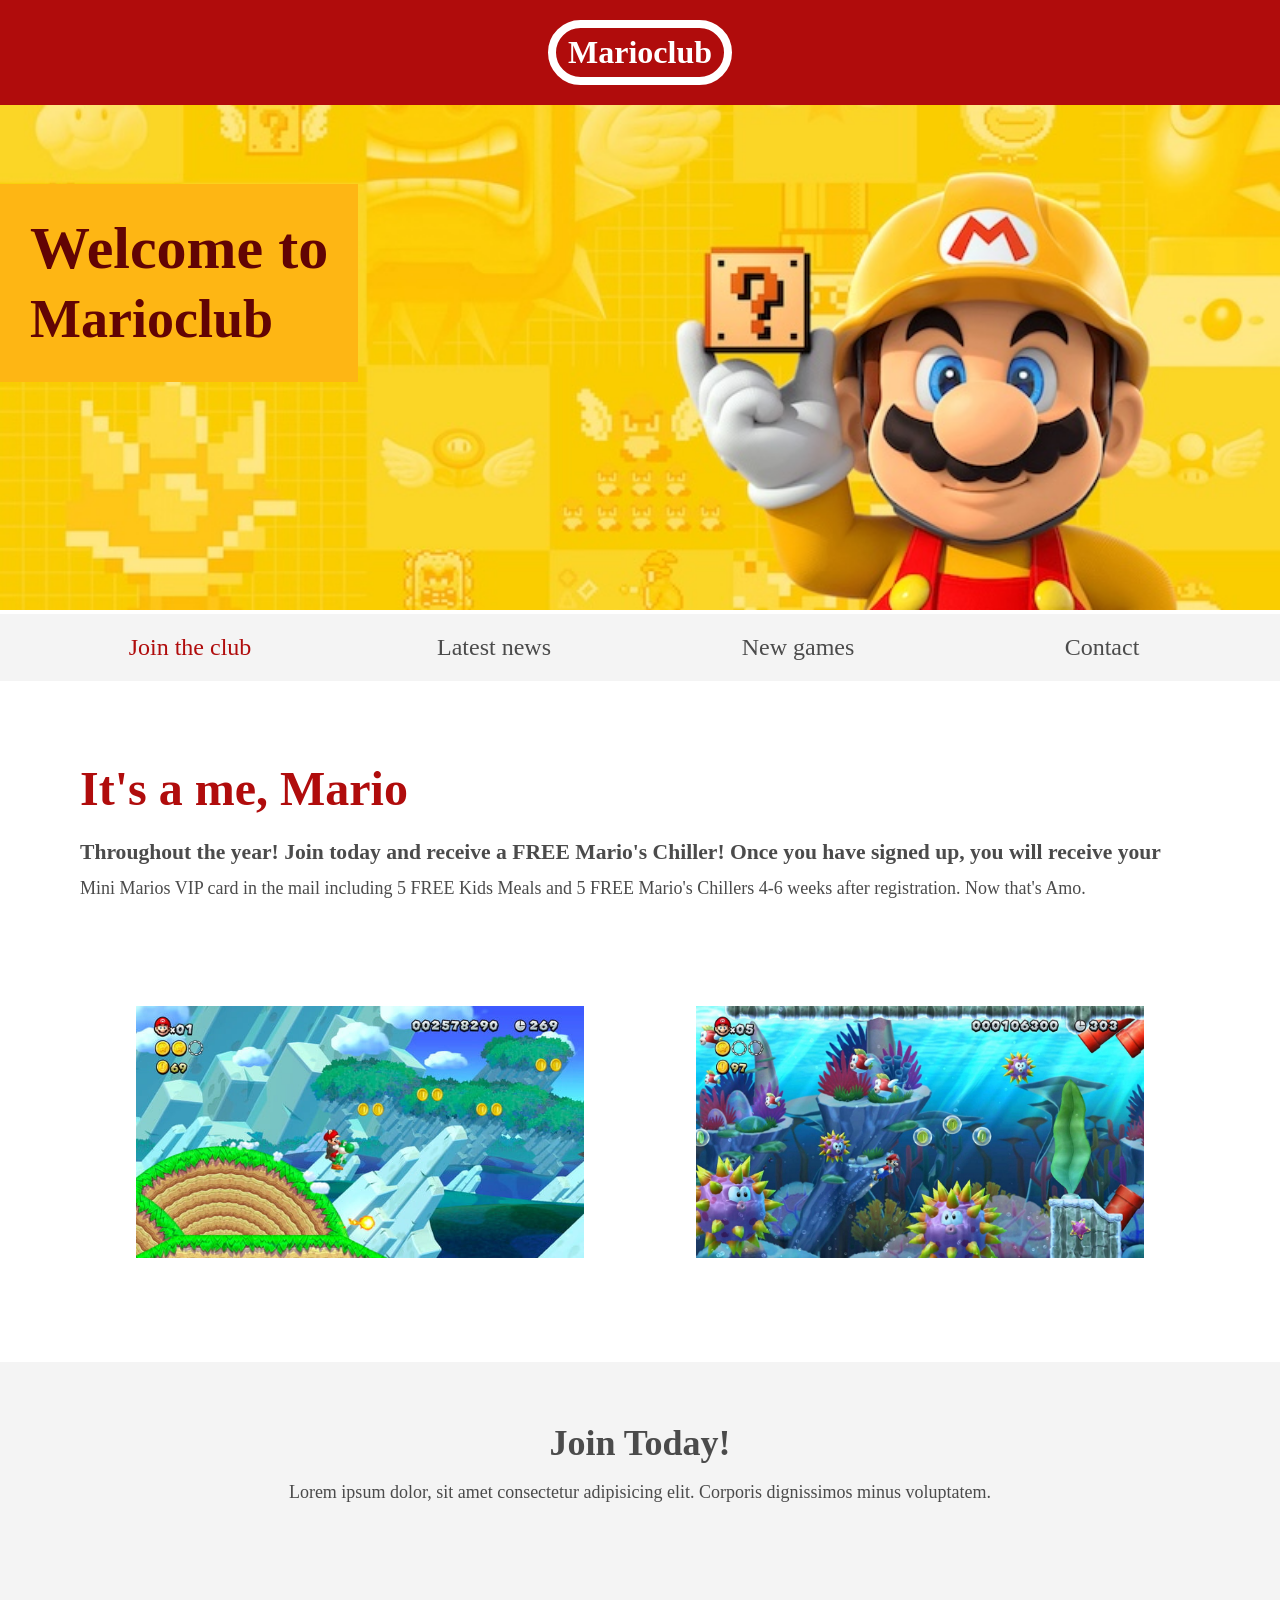
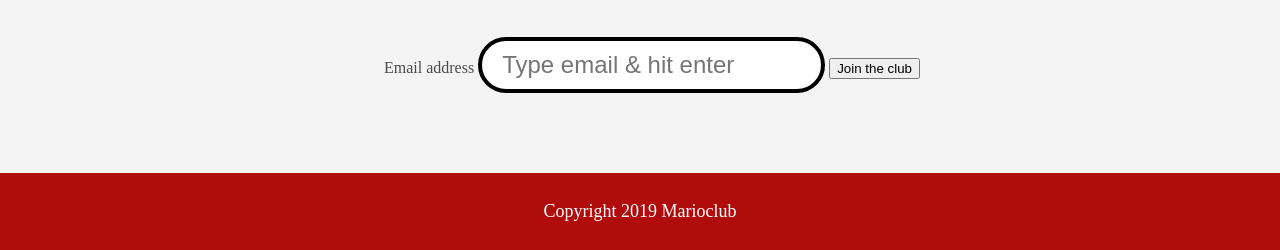
<file: index.html>
<!DOCTYPE html>
<html lang="en">
<head>
    <meta charset="utf-8">
    <meta name="viewport" content="width=device-width, initial-scale=1.0">
    <link rel="shortcut icon" href="img/favicon.ico" type="image/x-icon">
    <link rel="icon" href="img/favicon.ico" type="image/x-icon">
    <link rel="stylesheet" href="css/style.css">
    <title>Marioclub - Home</title>
</head>

<body>
    <header>
        <a href="index.html">
            <span>Marioclub</span>
        </a>
    </header>
    <section class="banner">
        <img src="img/banner.webp" alt="marioclub welcome banner">
        <div class="welcome">
            <h1>Welcome to <br><span>Marioclub</span></h1>
        </div>
    </section>
    <nav class="main-nav">
        <ul>
            <li><a href="index.html" class="join" aria-current="page">Join the club</a></li>
            <li><a href="news.html">Latest news</a></li>
            <li><a href="games.html">New games</a></li>
            <li><a href="contact.html">Contact</a></li>
        </ul>
    </nav>
    <main>
        <article>
            <h2>It's a me, Mario</h2>
            <p>Throughout the year! Join today and receive a FREE Mario's Chiller! Once you have signed up, you will receive your Mini Marios VIP card in the mail including 5 FREE Kids Meals and 5 FREE Mario's Chillers 4-6 weeks after registration. Now that's Amo.</p>
        </article>
        <ul class="images">
            <li><img src="img/thumb-1.webp" alt="" loading="lazy"></li>
            <li><img src="img/thumb-2.webp" alt="" loading="lazy"></li>
        </ul>
    </main>
    <section class="join">
        <h2>Join Today!</h2>
        <p>Lorem ipsum dolor, sit amet consectetur adipisicing elit. Corporis dignissimos minus voluptatem.</p>
         <form>
            <label for="email">Email address</label>

            <input type="email" id="email" name="email" placeholder="Type email & hit enter" required autocomplete="email">
            <button type="submit">Join the club</button>
        </form>
    </section>
    <footer>
        <p class="copyright">Copyright 2019 Marioclub</p>
    </footer>
</body>

</html>
</file>
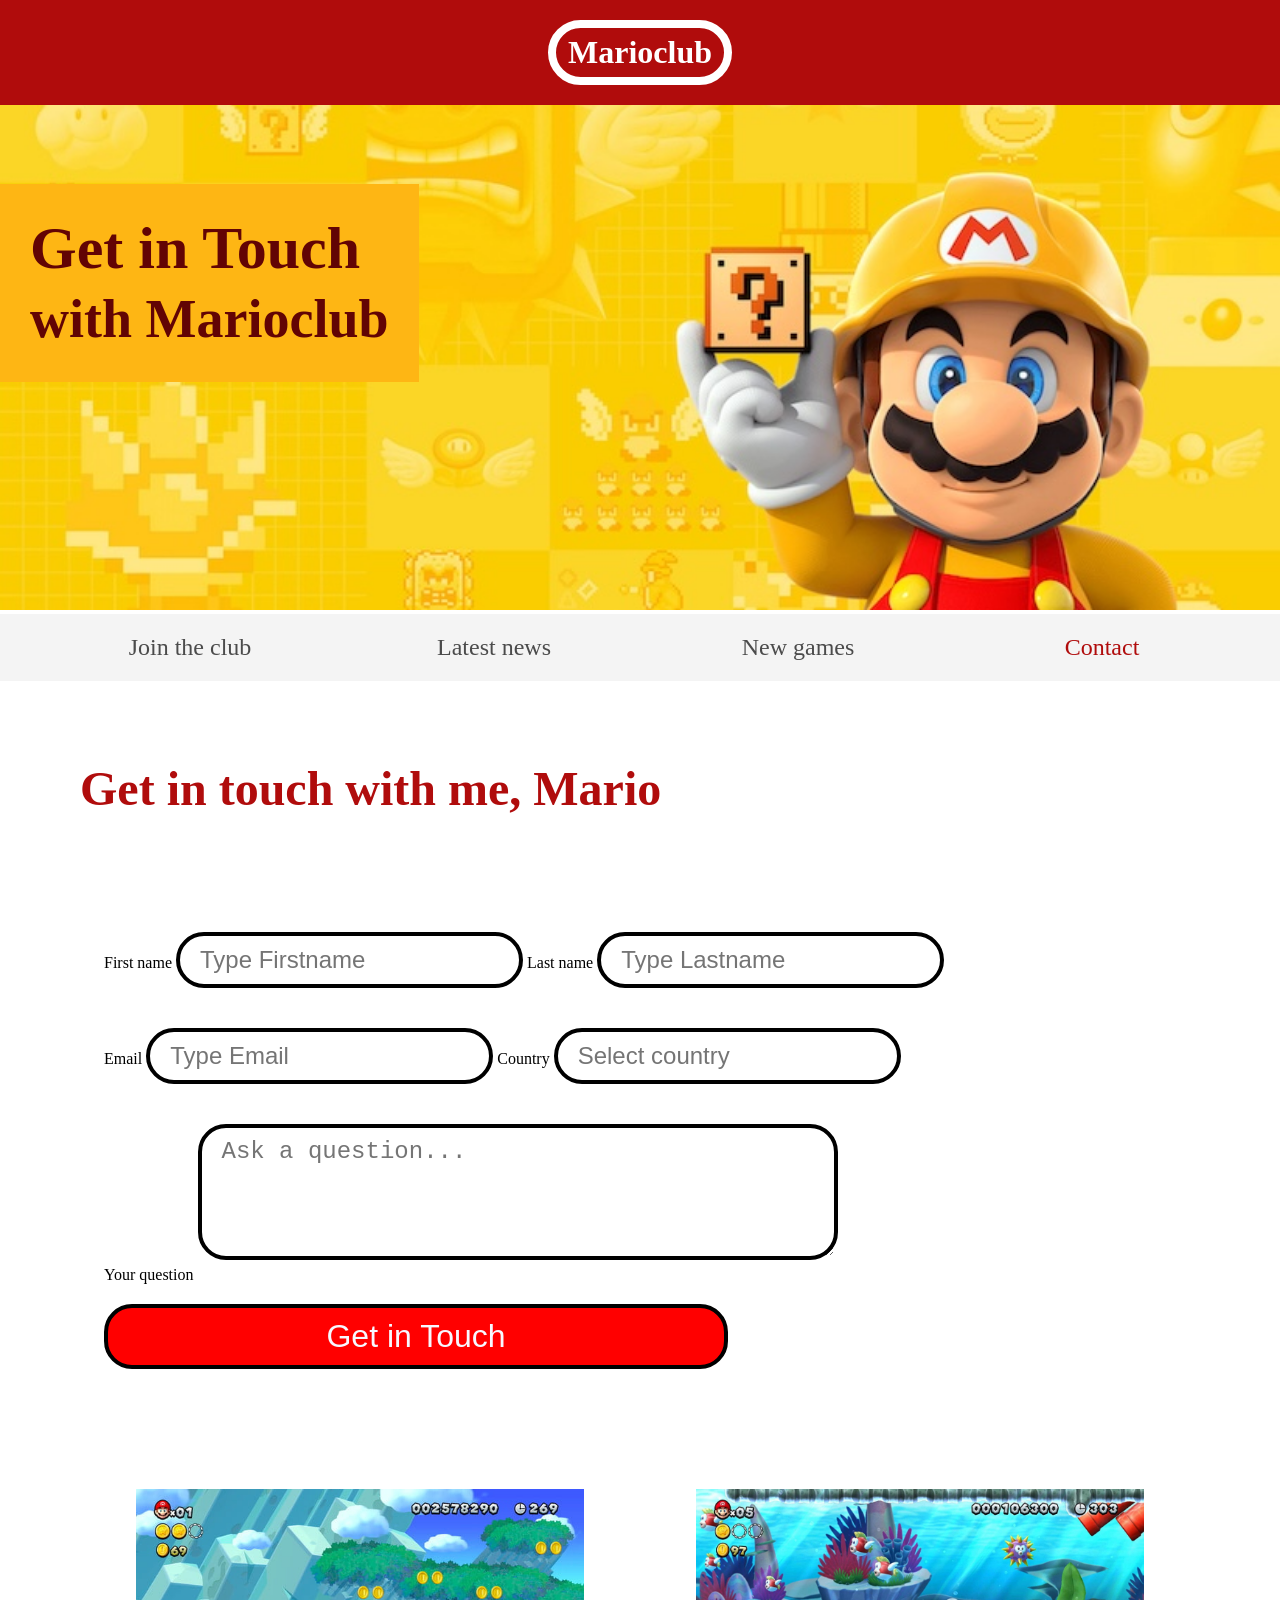
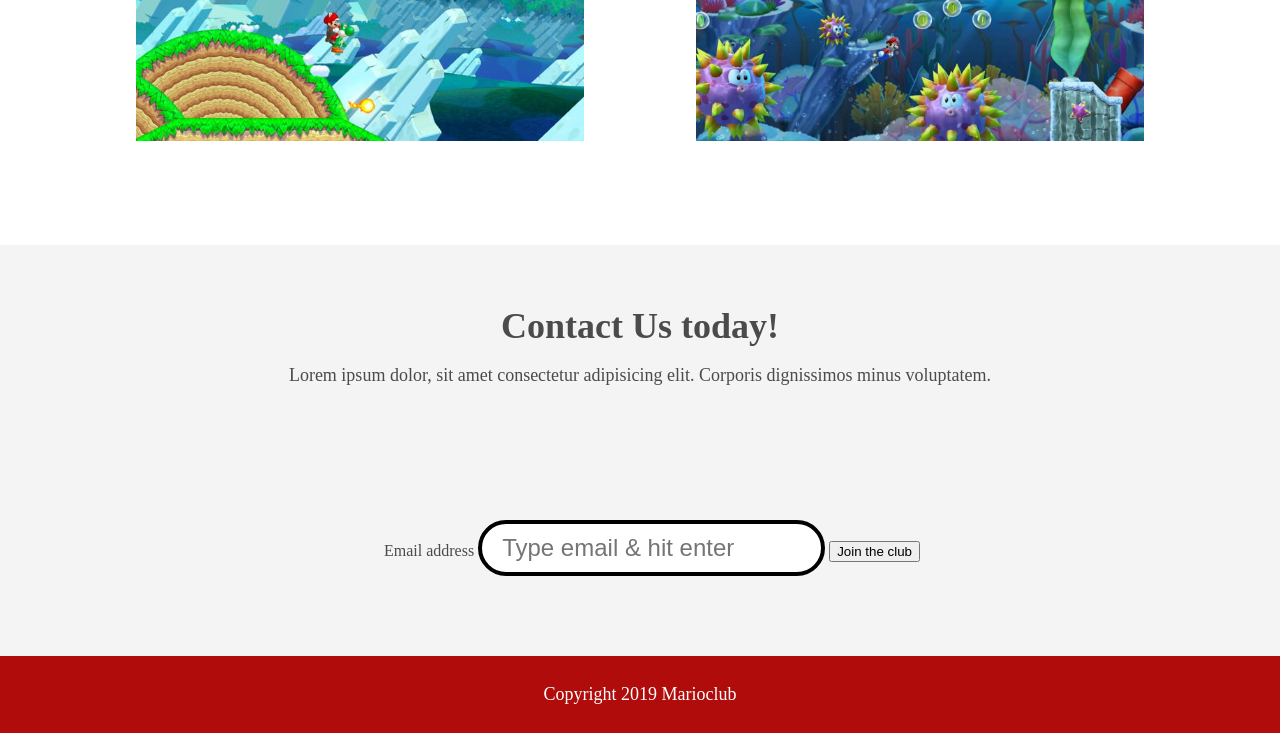
<file: contact.html>
<!DOCTYPE html>
<html lang="en">

<head>
    <meta charset="utf-8">
    <meta name="viewport" content="width=device-width, initial-scale=1.0">
    <link rel="shortcut icon" href="img/favicon.ico" type="image/x-icon">
    <link rel="icon" href="img/favicon.ico" type="image/x-icon">
    <link rel="stylesheet" href="css/style.css">
    <title>Marioclub - Contact</title>
</head>

<body>
    <header>
        <a href="index.html">
            <span>Marioclub</span>
        </a>
    </header>
    <section class="banner">
        <img src="img/banner.webp" alt="marioclub welcome banner">
        <div class="welcome">
            <h1>Get in Touch<br><span>with Marioclub</span></h1>
        </div>
    </section>
    <nav class="main-nav">
        <ul>
            <li><a href="index.html">Join the club</a></li>
            <li><a href="news.html">Latest news</a></li>
            <li><a href="games.html">New games</a></li>
            <li><a href="contact.html" class="join" aria-current="page">Contact</a></li>
        </ul>
    </nav>
    <main>
        <article>
            <h2>Get in touch with me, Mario</h2>
            <form>
                <label for="firstname">First name</label>
                <input type="text" id="firstname" name="fname" placeholder="Type Firstname" required autocomplete="given-name">

                <label for="lastname">Last name</label>
                <input type="text" id="lastname" name="lname" placeholder="Type Lastname" required autocomplete="family-name"><br/>

                <label for="type-email">Email</label>
                <input type="email" id="type-email" name="mail" placeholder="Type Email" required autocomplete="email">

                <label for="country">Country</label>
                <input list="countries" name="country" id="country" placeholder="Select country" autocomplete="country-name">

                <datalist id="countries">
                    <option value="Albania">
                    <option value="Austria">
                    <option value="Belarus">
                    <option value="Belgium">
                    <option value="Bosnia">
                    <option value="Bulgaria">
                    <option value="Croatia">
                    <option value="Czech Republic">
                    <option value="Denmark">
                    <option value="Finland">
                    <option value="France">
                    <option value="Georgia">
                    <option value="Germany">
                    <option value="Greece">
                    <option value="Hungary">
                    <option value="Ireland">
                    <option value="Italy">
                    <option value="Kazakhstan">
                    <option value="Lithuania">
                    <option value="Netherlands">
                    <option value="Norway">
                    <option value="Poland">
                    <option value="Portugal">
                    <option value="Romania">
                    <option value="Russia">
                    <option value="Serbia">
                    <option value="Slovakia">
                    <option value="Spain">
                    <option value="Turkey">
                    <option value="Sweden">
                    <option value="Switzerland">
                    <option value="Ukraine">
                    <option value="United Kingdom">
                </datalist>
                <br />
                <label for="question">Your question</label>
                <textarea id="question" name="question" rows="4" cols="40" placeholder="Ask a question..."></textarea>
                <input type="submit" value="Get in Touch">
            </form>
        </article>
        <ul class="images">
            <li><img src="img/thumb-1.webp" alt="" loading="lazy"></li>
            <li><img src="img/thumb-2.webp" alt="" loading="lazy"></li>
        </ul>
    </main>
    <section class="join">
        <h2>Contact Us today!</h2>
        <p>Lorem ipsum dolor, sit amet consectetur adipisicing elit. Corporis dignissimos minus voluptatem.</p>
        <form>
            <label for="email">Email address</label>

            <input type="email" id="email" name="email" placeholder="Type email & hit enter" required autocomplete="email">
            <button type="submit">Join the club</button>

        </form>

    </section>
    <footer>
        <p class="copyright">Copyright 2019 Marioclub</p>
    </footer>
</body>

</html>
</file>
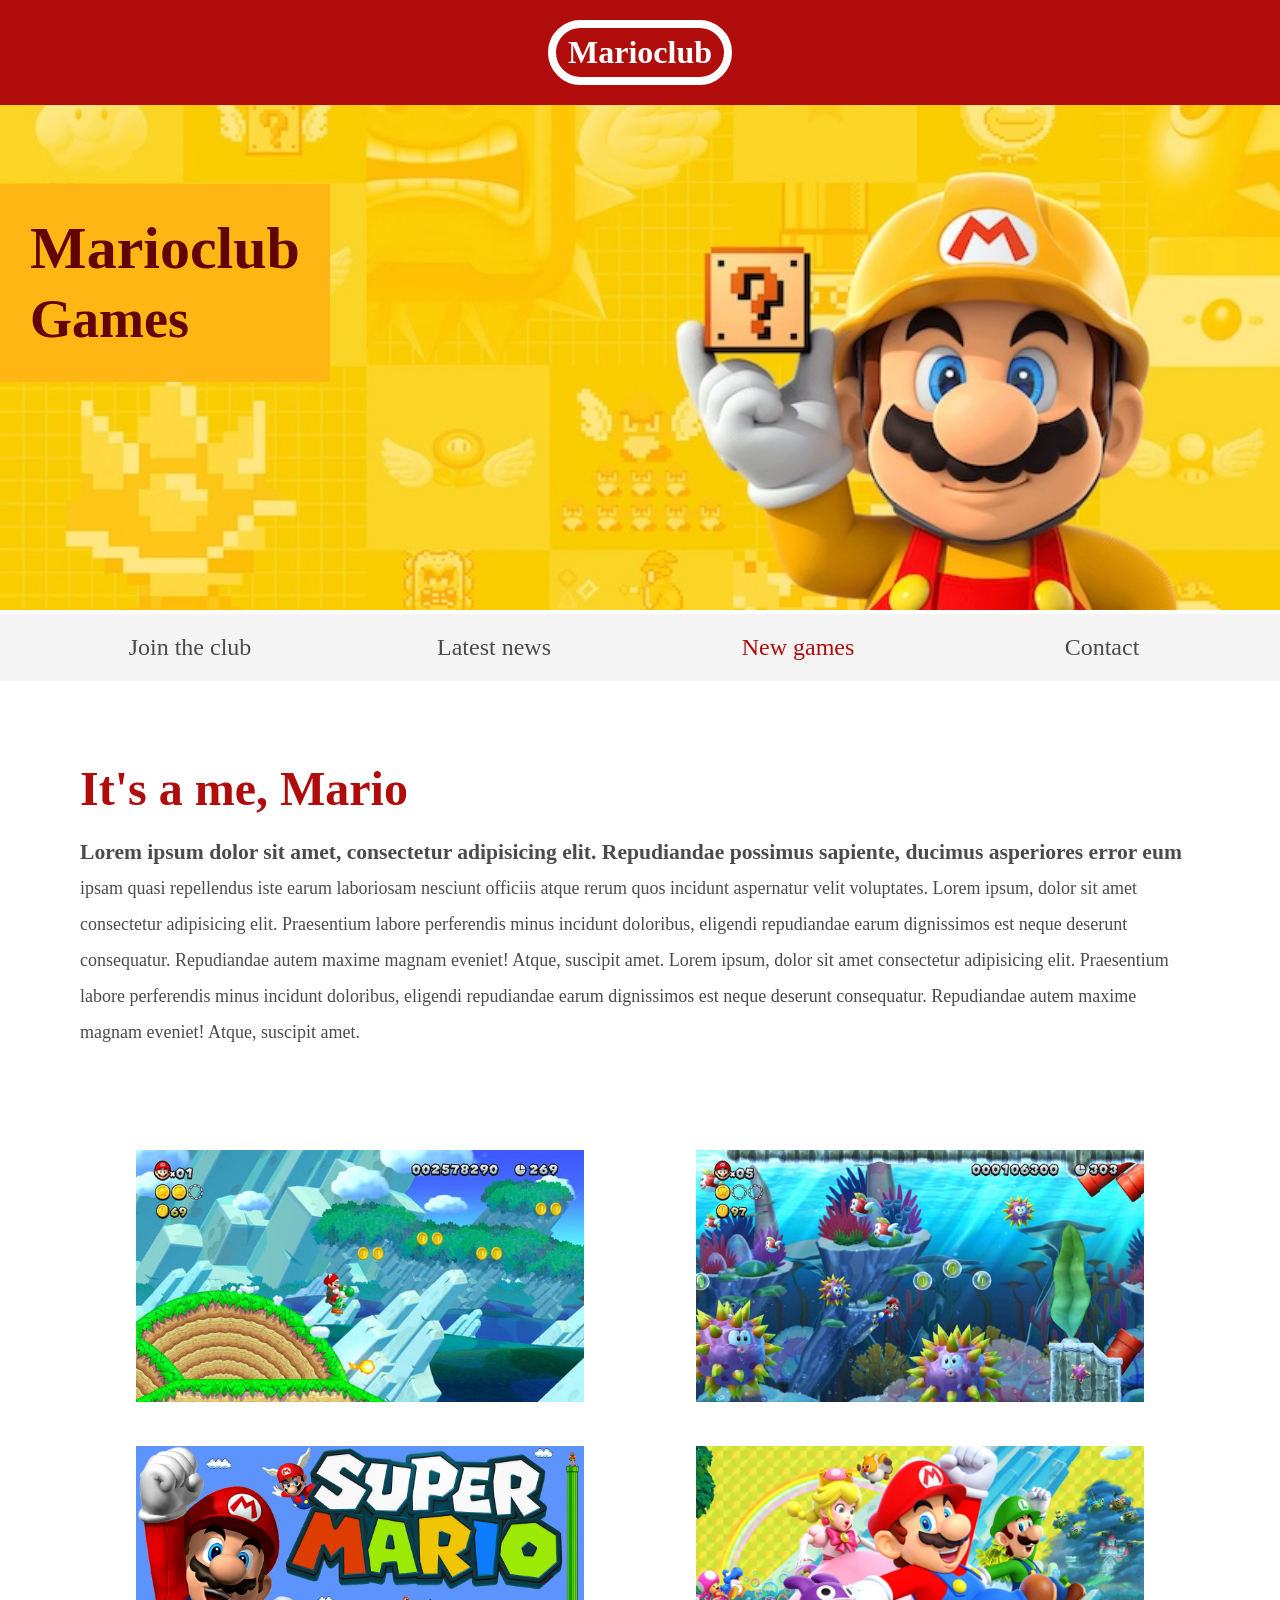
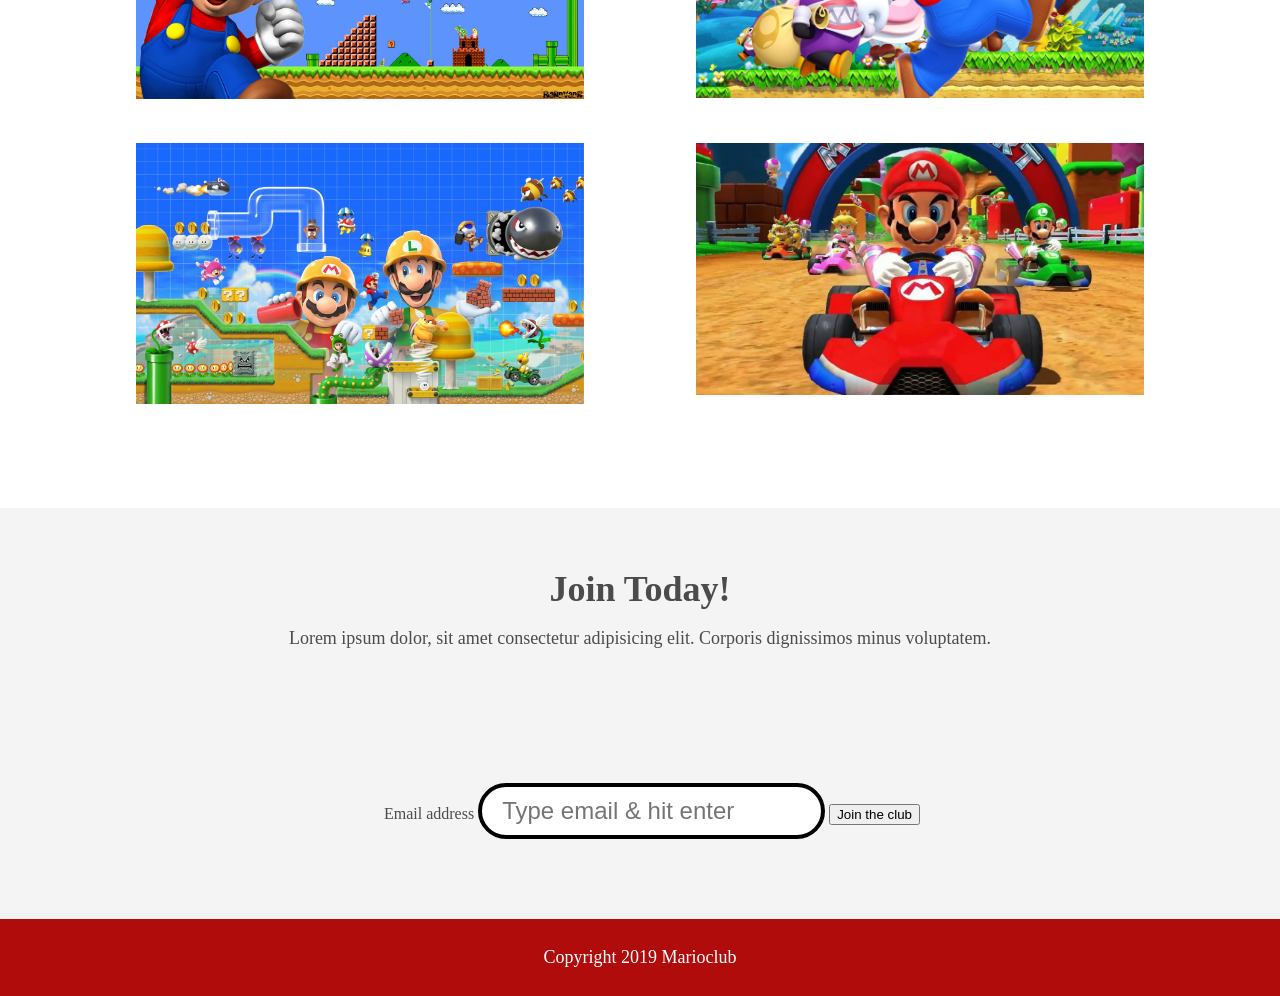
<file: games.html>
<!DOCTYPE html>
<html lang="en">

<head>
    <meta charset="utf-8">
    <meta name="viewport" content="width=device-width, initial-scale=1.0">
    <link rel="shortcut icon" href="img/favicon.ico" type="image/x-icon">
    <link rel="icon" href="img/favicon.ico" type="image/x-icon">
    <link rel="stylesheet" href="css/style.css">
    <title>Marioclub - Games</title>
</head>

<body>
    <header>
        <a href="index.html">
            <span>Marioclub</span>
        </a>
    </header>
    <section class="banner">
        <img src="img/banner.webp" alt="marioclub welcome banner">
        <div class="welcome">
            <h1>Marioclub<br><span>Games</span></h1>
        </div>
    </section>
    <nav class="main-nav">
        <ul>
            <li><a href="index.html">Join the club</a></li>
            <li><a href="news.html">Latest news</a></li>
            <li><a href="games.html" class="join" aria-current="page">New games</a></li>
            <li><a href="contact.html">Contact</a></li>
        </ul>
    </nav>
    <main>
        <article>
            <h2>It's a me, Mario</h2>
            <p>Lorem ipsum dolor sit amet, consectetur adipisicing elit. Repudiandae possimus sapiente, ducimus asperiores error eum ipsam quasi repellendus iste earum laboriosam nesciunt officiis atque rerum quos incidunt aspernatur velit voluptates. Lorem ipsum, dolor sit amet consectetur adipisicing elit. Praesentium labore perferendis minus incidunt doloribus, eligendi repudiandae earum dignissimos est neque deserunt consequatur. Repudiandae autem maxime magnam eveniet! Atque, suscipit amet. Lorem ipsum, dolor sit amet consectetur adipisicing elit. Praesentium labore perferendis minus incidunt doloribus, eligendi repudiandae earum dignissimos est neque deserunt consequatur. Repudiandae autem maxime magnam eveniet! Atque, suscipit amet.</p>
        </article>
        <ul class="images">
            <li class="coverimage"><img src="img/thumb-1.webp" alt="Spil New Super Mario Bros U Deluxe" loading="lazy"></li>
            <li class="coverimage"><img src="img/thumb-2.webp" alt="Spil New Super Mario Bros. Wii" loading="lazy"></li>
            <li class="coverimage"><img src="img/thumb-3.webp" alt="Spil Super Mario Maker" loading="lazy"></li>
            <li class="coverimage"><img src="img/thumb-4.webp" alt="Spil New Super Mario Bros. U" loading="lazy"></li>
            <li class="coverimage"><img src="img/thumb-5.webp" alt="Spil Super Mario Maker 2" loading="lazy"></li>
            <li class="coverimage"><img src="img/thumb-6.webp" alt="Spil Mario Kart 7" loading="lazy"></li>
        </ul>
    </main>
    <section class="join">
        <h2>Join Today!</h2>
        <p>Lorem ipsum dolor, sit amet consectetur adipisicing elit. Corporis dignissimos minus voluptatem.</p>
        <form>
            <label for="email">Email address</label>

            <input type="email" id="email" name="email" placeholder="Type email & hit enter" required autocomplete="email">
            <button type="submit">Join the club</button>

        </form>
    </section>
    <footer>
        <p class="copyright">Copyright 2019 Marioclub</p>
    </footer>
</body>

</html>
</file>
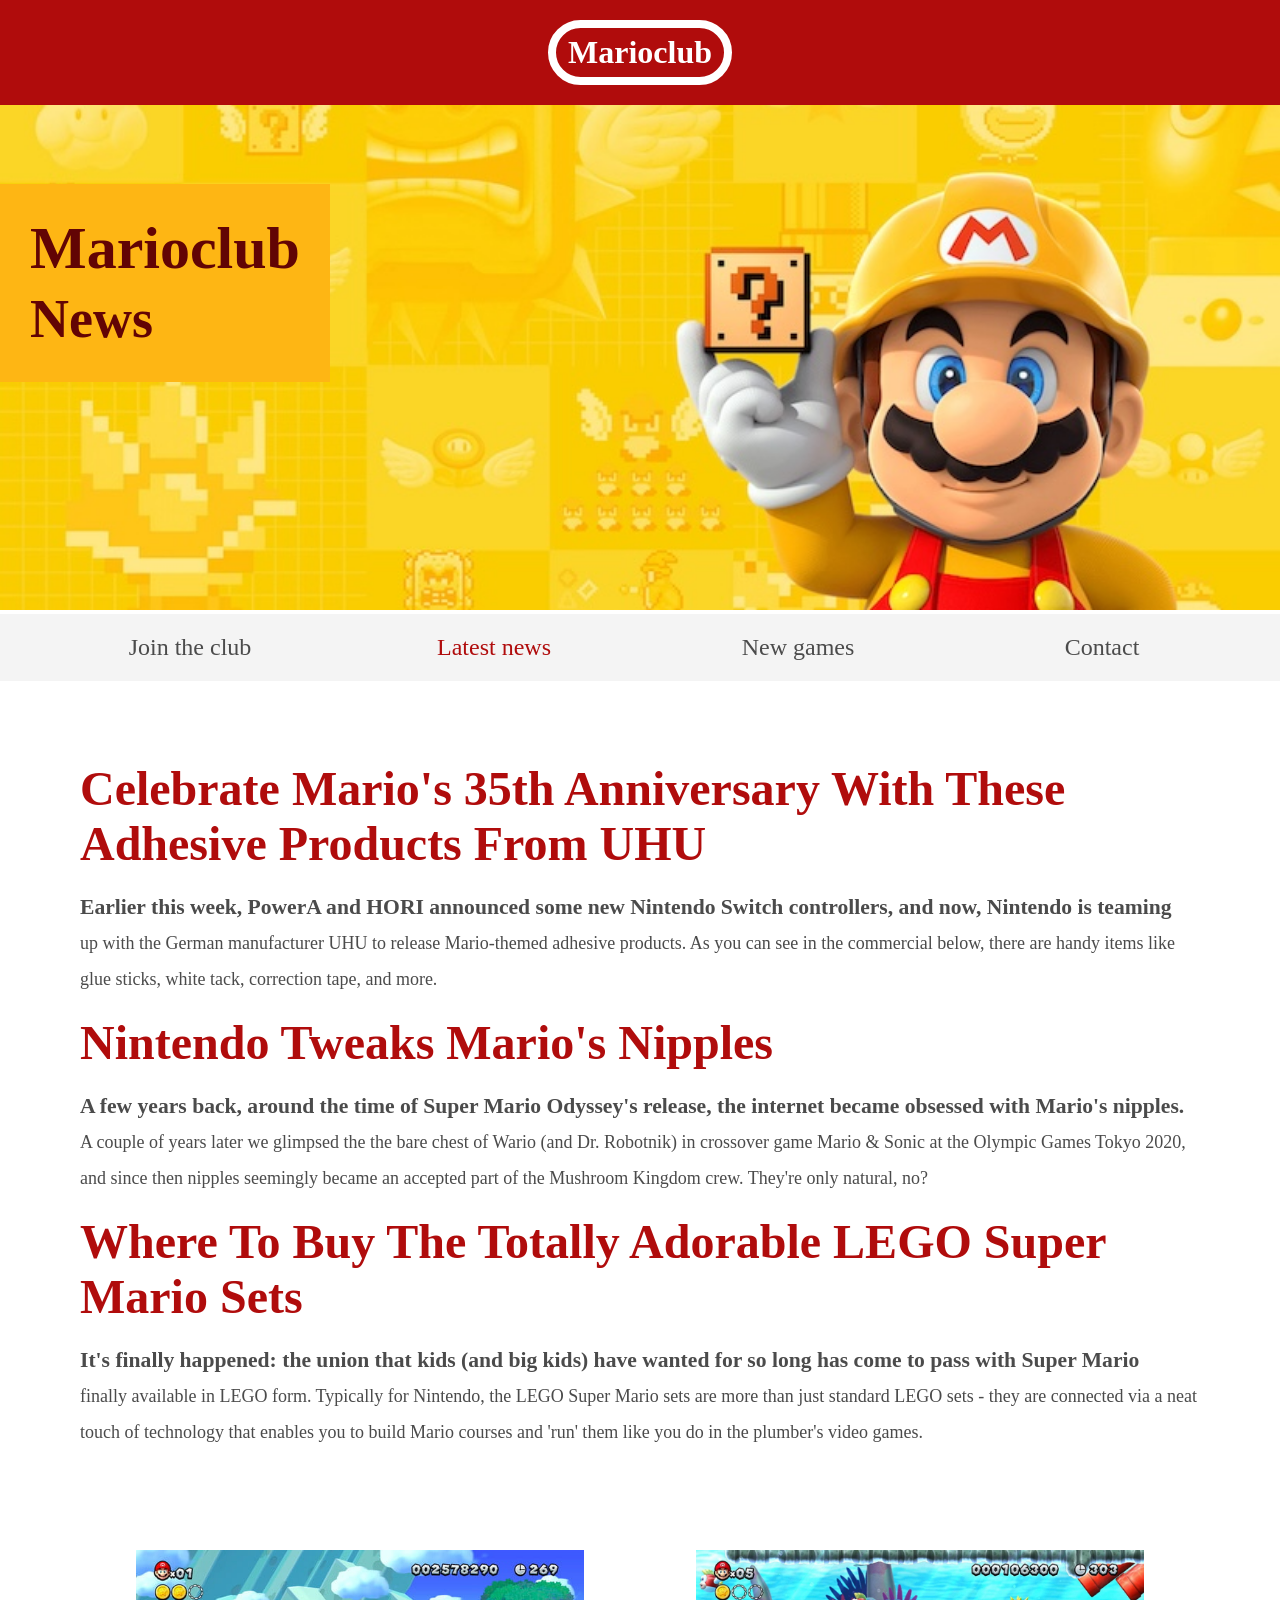
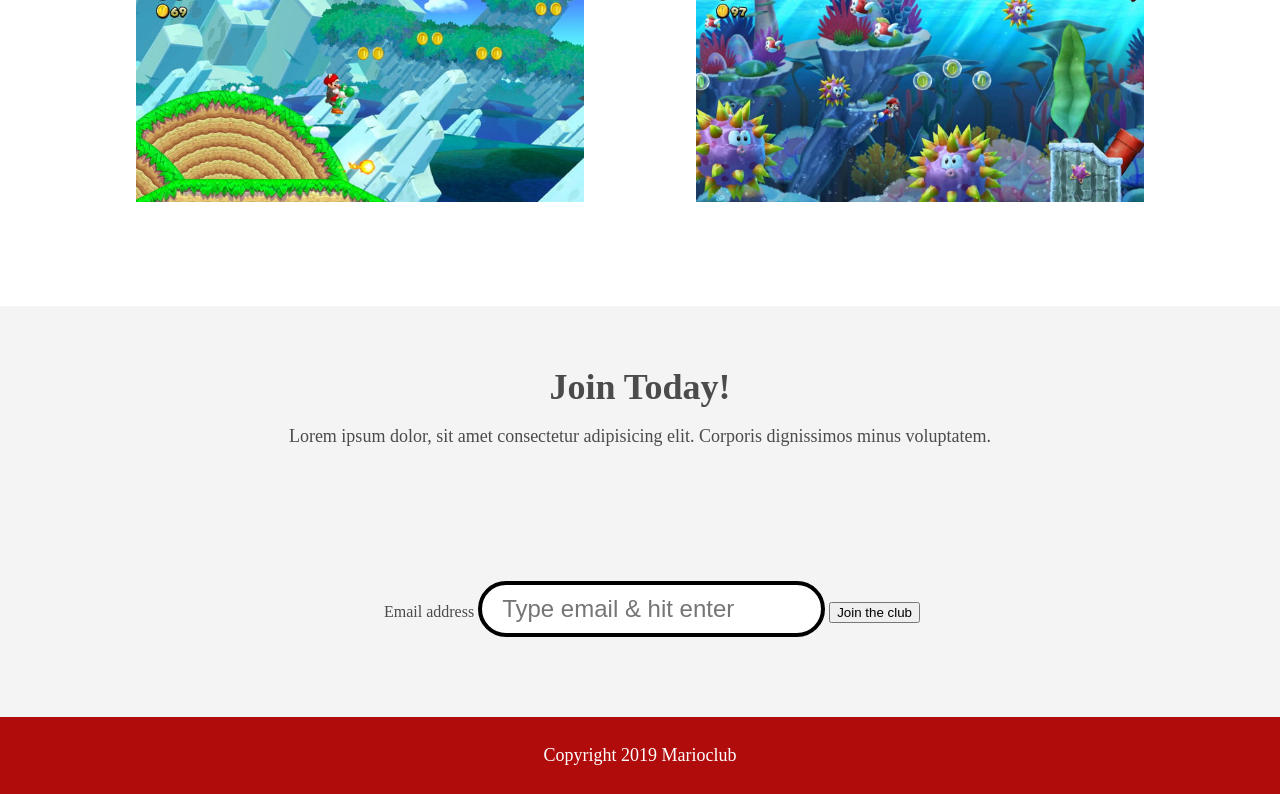
<file: news.html>
<!DOCTYPE html>
<html lang="en">

<head>
    <meta charset="utf-8">
    <meta name="viewport" content="width=device-width, initial-scale=1.0">
    <link rel="shortcut icon" href="img/favicon.ico" type="image/x-icon">
    <link rel="icon" href="img/favicon.ico" type="image/x-icon">
    <link rel="stylesheet" href="css/style.css">
    <title>Marioclub - News</title>
</head>

<body>
    <header>
        <a href="index.html">
            <span>Marioclub</span>
        </a>
    </header>
    <section class="banner">
        <img src="img/banner.webp" alt="marioclub welcome banner">
        <div class="welcome">
            <h1>Marioclub<br><span>News</span></h1>
        </div>
    </section>
    <nav class="main-nav">
        <ul>
            <li><a href="index.html">Join the club</a></li>
            <li><a href="news.html" class="join" aria-current="page">Latest news</a></li>
            <li><a href="games.html">New games</a></li>
            <li><a href="contact.html">Contact</a></li>
        </ul>
    </nav>
    <main>
        <article>
            <h2>Celebrate Mario's 35th Anniversary With These Adhesive Products From UHU</h2>
            <p>Earlier this week, PowerA and HORI announced some new Nintendo Switch controllers, and now, Nintendo is teaming up with the German manufacturer UHU to release Mario-themed adhesive products. As you can see in the commercial below, there are handy items like glue sticks, white tack, correction tape, and more.</p>
        </article>
        <article>
            <h2> Nintendo Tweaks Mario's Nipples</h2>
            <p>A few years back, around the time of Super Mario Odyssey's release, the internet became obsessed with Mario's nipples. A couple of years later we glimpsed the the bare chest of Wario (and Dr. Robotnik) in crossover game Mario & Sonic at the Olympic Games Tokyo 2020, and since then nipples seemingly became an accepted part of the Mushroom Kingdom crew. They're only natural, no?</p>
        </article>
        <article>
            <h2>Where To Buy The Totally Adorable LEGO Super Mario Sets</h2>
            <p>It's finally happened: the union that kids (and big kids) have wanted for so long has come to pass with Super Mario finally available in LEGO form. Typically for Nintendo, the LEGO Super Mario sets are more than just standard LEGO sets - they are connected via a neat touch of technology that enables you to build Mario courses and 'run' them like you do in the plumber's video games.</p>
        </article>
        <ul class="images">
            <li><img src="img/thumb-1.webp" alt="" loading="lazy"></li>
            <li><img src="img/thumb-2.webp" alt="" loading="lazy"></li>
        </ul>
    </main>
    <section class="join">
        <h2>Join Today!</h2>
        <p>Lorem ipsum dolor, sit amet consectetur adipisicing elit. Corporis dignissimos minus voluptatem.</p>
       <form>
            <label for="email">Email address</label>

            <input type="email" id="email" name="email" placeholder="Type email & hit enter" required autocomplete="email">
            <button type="submit">Join the club</button>

        </form>
    </section>
    <footer>
        <p class="copyright">Copyright 2019 Marioclub</p>
    </footer>
</body>

</html>
</file>
<file: css/style.css>
body, ul, li, h1, h2, a{
  margin: 0;
  padding: 0;
  font-family: tahoma;
}
p{
  font-size: 18px;
}
header{
  background-color: #B00C0C;
  padding: 20px 0;
  text-align: center;
  position: fixed;
  width: 100%;
  top: 0;
  left: 0;
  z-index: 1;
}
header span{
  color: white;
  font-weight: bold;
  border: 8px solid white;
  display: inline-block;
  padding: 6px 12px;
  border-radius: 36px;
  font-size: 2em;
}
.banner{
  position: relative;
}
.banner img{
  width: 100%;
}
.banner .welcome{
  background:#FEB614;
  color: #620404;
  padding: 30px;
  font-size: 60px;
  position: absolute;
  left: 0;
  top: 30%;

.banner .welcome h1 {
  margin: 0;
}

} 
.banner .welcome span{
  font-size: 0.9em;
}
nav{
  background: #F4F4F4;
  padding: 20px;
  position: -webkit-sticky;
  position: sticky;
  top: 106px;
  z-index: 1;
}
nav ul{
  white-space: nowrap;
  max-width: 1200px;
  margin: 0 auto;
  text-align: center;
}
nav li{
  width: 25%;
  display: inline-block;
  font-size: 24px;
}
nav li a{
  text-decoration: none;
  color: #4B4B4B;
}
nav li a:hover{
  text-decoration: underline;
}
nav li a.join{
  color: #B00C0C;
}
main{
  max-width: 100%;
  width: 1200px;
  margin: 80px auto;
  padding: 0 40px;
  -webkit-box-sizing: border-box;
  box-sizing: border-box;
}
article h2{
  color: #B00C0C;
  font-size: 48px;
}
article p{
  line-height: 2em;
  color: #4B4B4B;
}
article p::first-line{
  font-weight: bold;
  font-size: 1.2em;
}
.images{
  text-align: center;
  margin: 80px 0;
  white-space: nowrap;
}
.images li{
  display: inline-block;
  list-style-type: none;
  width: 40%;
  margin: 20px 5%;
  position: relative;
}
.images li:hover{
  top: -4px;
}
.images li img{
  max-width: 100%;
}
.images {
  display: -webkit-box;
  display: -ms-flexbox;
  display: flex;
  -ms-flex-wrap: wrap;
  flex-wrap: wrap;
}

.coverimage li {
  -webkit-box-flex: 1;
  -ms-flex: 0 0 50%;
  flex: 0 0 50%; /* explanation below */
  margin: 5px;
  height: 100px;
  
}

section.join{
  background: #F4F4F4;
  text-align: center;
  padding: 60px 20px;
  color: #4B4B4B;
}
section.join h2{
  font-size: 36px;
}
form {
    padding-left: 1.5rem;
    padding-top: 6rem;
}

form input{
  margin: 20px 0;
  padding: 10px 20px;
  font-size: 24px;
  border-radius: 28px;
  border: 4px solid black;
}

form textarea{
  margin: 20px 0;
  padding: 10px 20px;
  font-size: 24px;
  border-radius: 28px;
  border: 4px solid black;
}
form input:focus{
  border: 4px dashed #4B4B4B;
  outline: none;
}
form textarea:focus{
  border: 4px dashed #4B4B4B;
  outline: none;
}
form input:valid{
  border: 4px solid #000000;
}
input[type="submit"] {
    width: 39rem;
    background-color: red;
    font-size: xx-large;
    color: ghostwhite;
}
input[type="submit"]:focus {
    border: 4px dashed ghostwhite;
    outline: none
}
footer{
  background: #B00C0C;
  color: white;
  padding: 10px;
  text-align: center;
}

/* responsive styles */

@media screen and (max-width: 1400px){

  .banner .welcome{
    font-size: 40px;
  }

}

@media screen and (max-width: 960px){

  .banner .welcome{
    font-size: 28px;
  }
  nav li{
    font-size: 18px;
  }

}

@media screen and (max-width: 700px){

  .banner .welcome{
    font-size: 20px;
    position: relative;
    text-align: center;
  }
  .banner .welcome br{
    display: none;
  }
  .banner .welcome span{
    font-size: 1em;
  }
  nav li{
    font-size: 18px;
  }
  .images li{
    width: 100%;
    display: block;
    margin: 20px auto;
  }

}

@media screen and (max-width: 560px){

  .banner .welcome{
    font-size: 20px;
    position: relative;
    text-align: center;
  }
  .banner .welcome br{
    display: none;
  }
  .banner .welcome span{
    font-size: 1em;
  }
  nav li{
    display: block;
    width: 100%;
    margin: 12px 0;
  }
  article h2{
    font-size: 36px;
  }
  header, nav{
    position: relative;
    top: 0;
  }
  

}
</file>
